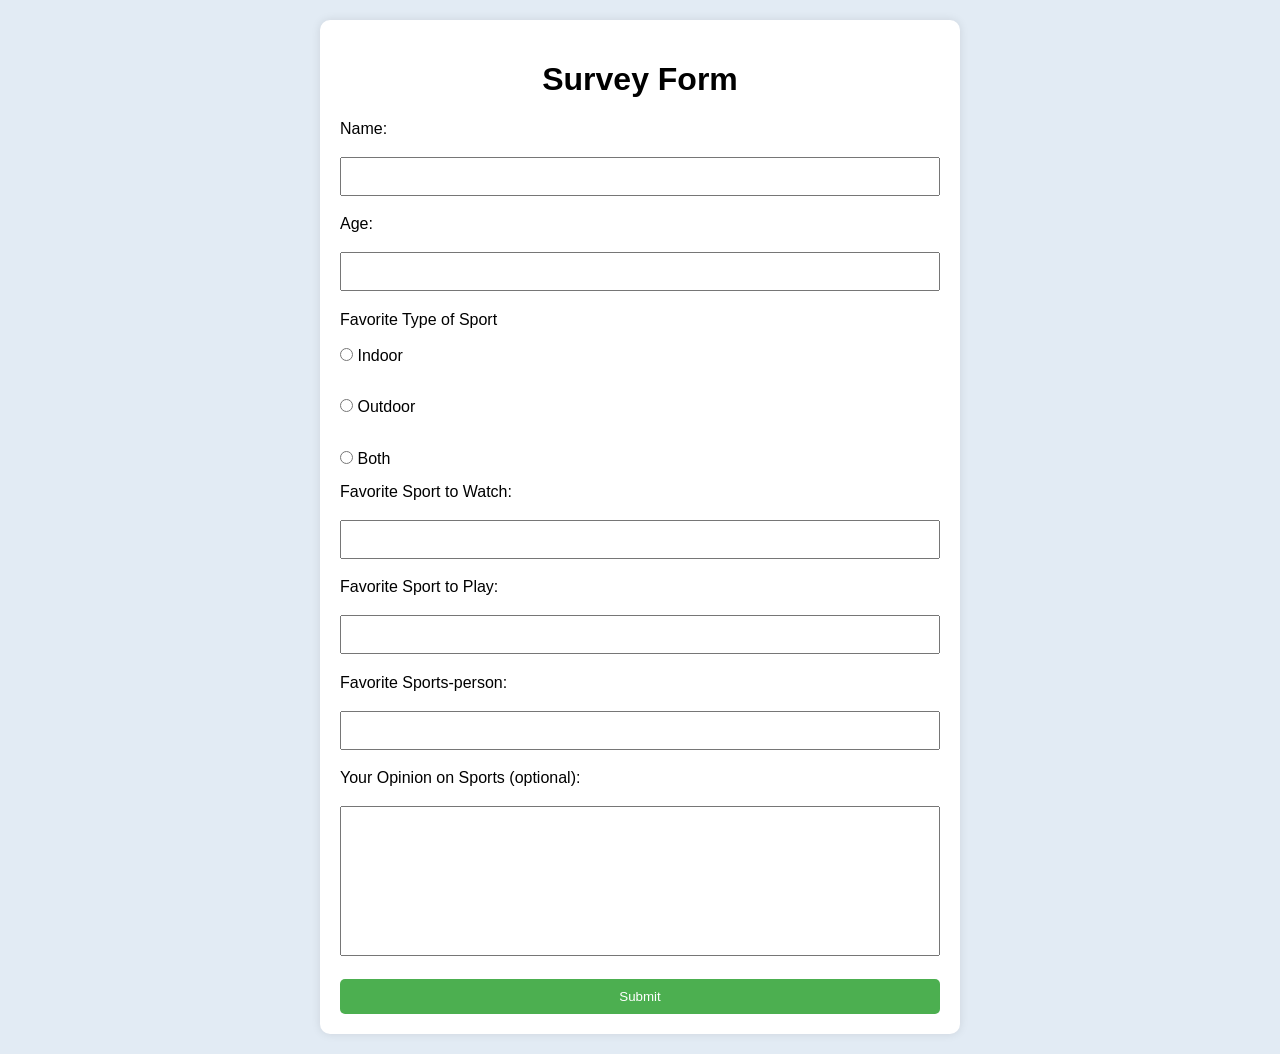
<file: index.html>
<!DOCTYPE html>
<html lang="en">
<head>
    <meta charset="UTF-8">
    <meta name="viewport" content="width=device-width, initial-scale=1.0">
    <link rel="stylesheet" href="style.css">
    <script src="script.js" defer></script>

    <title>Survery Form</title>
</head>

<body>
    <div class="container">

        <h1>Survey Form</h1>

        <!-- Error details added with JavaScript -->
        <h4 id="errorText"></h4>

        <form id="surveyForm">                                              <!-- form method = "GET" is DEFAULT; use "POST" for security of passwords, etc. --> 
            <label for="name">Name: </label><br>                            <!-- for = "name" maps id = "name" for cursor accessibility -->
            <input type="text" name="name" id="name" required><br>          <!-- name = "name" assigns the variable name sent to server / field name used in CSV file -->

            <label for="age">Age: </label><br>
            <input type="number" name="age" id="age" required><br>

            <label> Favorite Type of Sport </label><br>

            <input type="radio" name="type" id="indoor" value="Indoor" required>            <!-- type = Indoor --> 
            <label for="indoor"> Indoor </label><br>

            <input type="radio" name="type" id="outdoor" value="Outdoor" required>          <!-- type = Outdoor --> 
            <label for="outdoor"> Outdoor </label><br>

            <input type="radio" name="type" id="both" value="Both" required>                <!-- type = Both --> 
            <label for="both"> Both </label><br>

            <label for="fav-sport-watch">Favorite Sport to Watch: </label><br>
            <input type="text" name="fav-sport-watch" id="fav-sport-watch" required><br>

            <label for="fav-sport-play">Favorite Sport to Play: </label><br>
            <input type="text" name="fav-sport-play" id="fav-sport-play" required><br>

            <label for="fav-sport-person">Favorite Sports-person: </label><br>
            <input type="text" name="fav-sport-person" id="fav-sport-person" required><br>

            <label for="sports-opinion">Your Opinion on Sports (optional): </label><br>
            <textarea class="fixed-size" name="sports-opinion" id="sports-opinion"></textarea><br>

            <button type="submit">Submit</button>
        </form>
    </div>
</body>
</html>
</file>
<file: style.css>
body {
    font-family: Arial, sans-serif;
    margin: 0;
    padding: 20px;
    background-color: #e2ebf4;
}

.container {
    max-width: 600px;
    margin: 0 auto;
    padding: 20px;
    background-color: #fff;
    border-radius: 10px;
    box-shadow: 0 0 10px
        rgba(0, 0, 0, 0.1);
}

h1 {
    text-align: center;
}

label {
    margin-top: 1rem;
}

input, textarea {
    padding: 10px;
    box-sizing: border-box;
    margin: 1.2rem 0;
}

input[type="text"],
input[type="number"] {
    width: 100%;
}

textarea.fixed-size {
    resize: none;
    width: 100%;                /* set width = 600px, same as parent .container */
    min-height: 150px;          /* even if there's no content, stay at least 150px tall */
}

button {
    width: 100%;            
    padding: 10px;
    background-color: #4caf50;
    color: white;
    border: none;
    border-radius: 5px;
    cursor: pointer;
}

button:hover {
    background-color: #45a049;;
}

/* JAVASCRIPT CLASSES */
.error {
    border: none;
    border-left: 5px solid red;
    background-color: #ffe6e6;
}

input.error:focus {
    border: none;
    background-color: #fff;        
}

.errorText {
    padding: 1rem;
    border: 5px solid red;
    background-color: #ffe6e6;  
    box-shadow: rgba(149, 157, 165, 0.2)
        0px 4px 12px;
    font-size: 1.2rem;
    font-family: "Lucida Sans",
        "Lucida Sans Regular",
        sans-serif;
}

.successText {
    padding: 1rem;
    border: 5px solid green;
    background-color: #e6ffed;
    box-shadow: rgba(149, 157, 165, 0.2)
        0px 4px 12px;
    font-size: 1.2rem;
    font-family: "Lucida Sans",
        "Lucida Sans Regular",
        sans-serif;
}
</file>
<file: survery form.css>
body {
    font-family: Arial, sans-serif;
    margin: 0;
    padding: 20px;
    background-color: #e2ebf4;
}

.container {
    max-width: 600px;
    margin: 0 auto;
    padding: 20px;
    background-color: #fff;
    border-radius: 10px;
    box-shadow: 0 0 10px
        rgba(0, 0, 0, 0.1);
}

h1 {
    text-align: center;
}

label {
    margin-top: 1rem;
}

input, textarea {
    padding: 10px;
    box-sizing: border-box;
    margin: 1.2rem 0;
}

input[type="text"],
input[type="number"] {
    width: 100%;
}

textarea.fixed-size {
    resize: none;
    width: 100%;                /* set width = 600px, same as parent .container */
    min-height: 150px;          /* even if there's no content, stay at least 150px tall */
}

button {
    width: 100%;            
    padding: 10px;
    background-color: #4caf50;
    color: white;
    border: none;
    border-radius: 5px;
    cursor: pointer;
}

button:hover {
    background-color: #45a049;;
}
</file>
